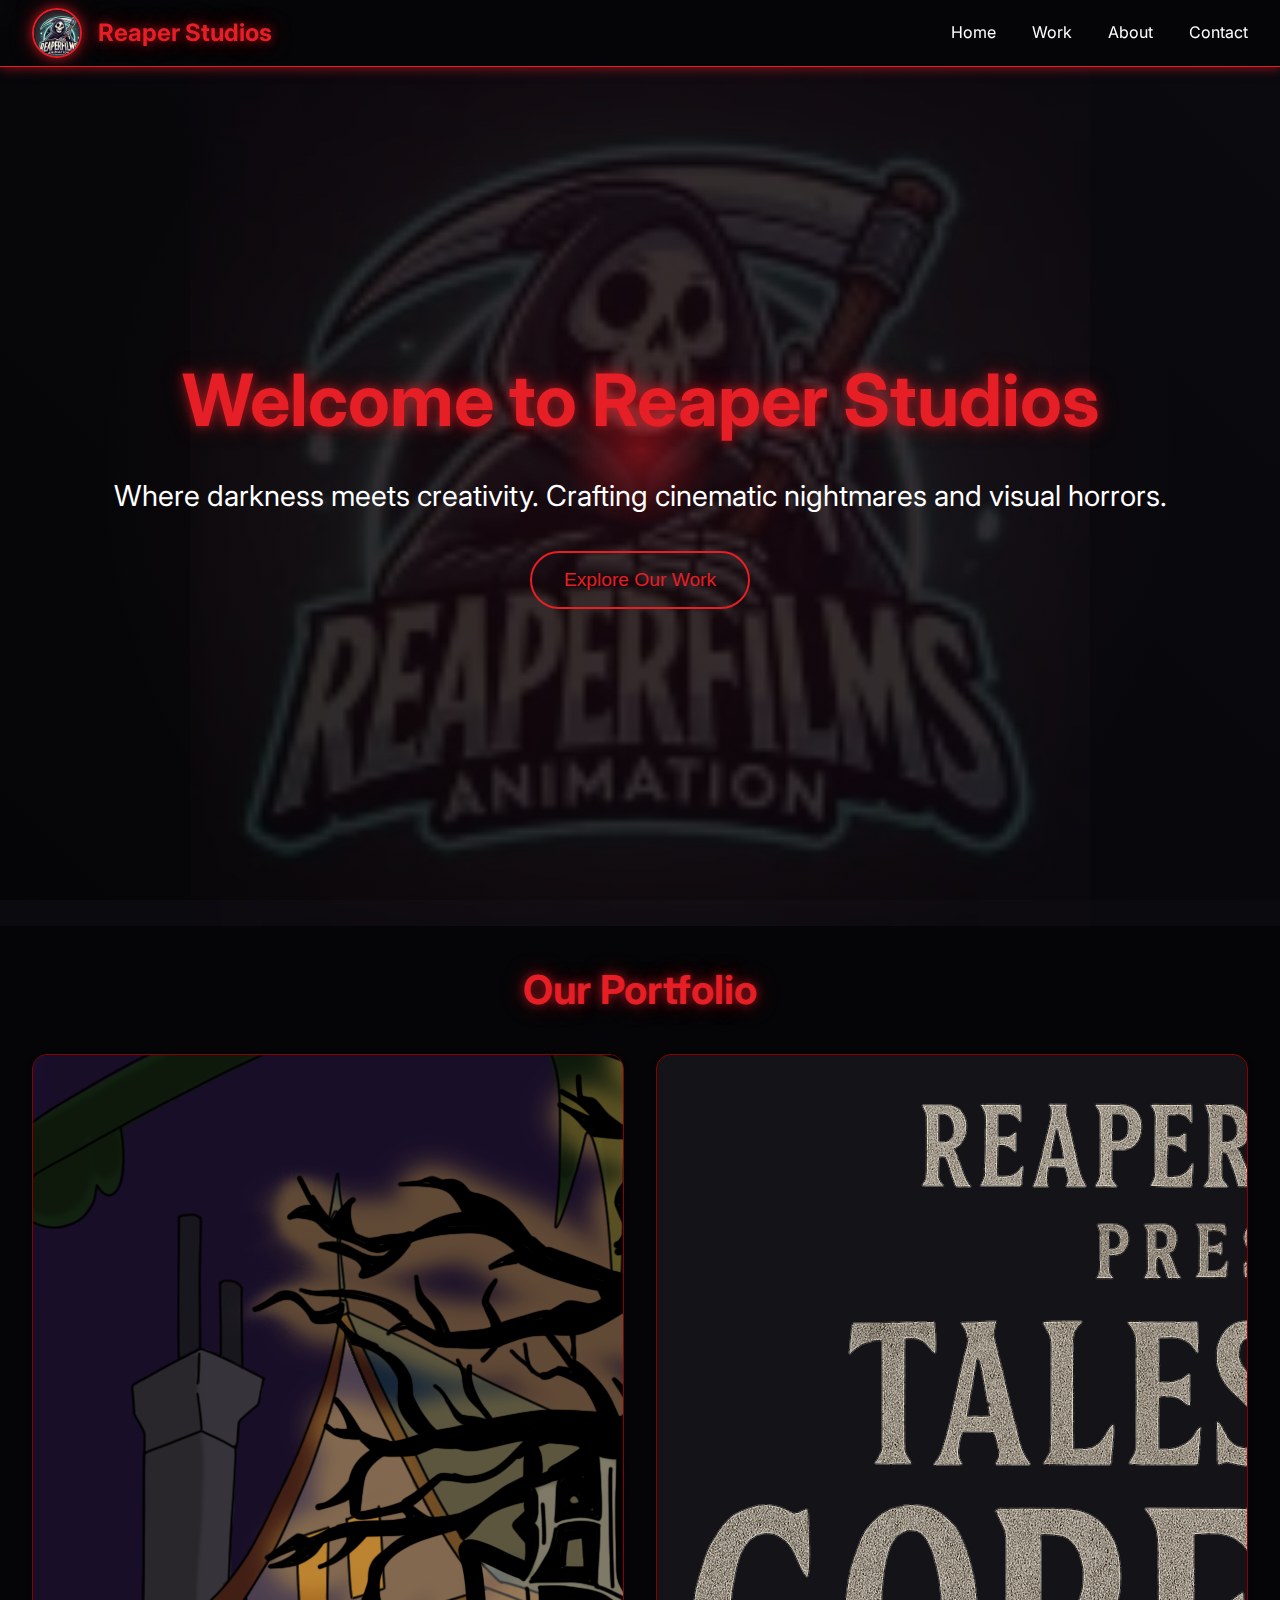
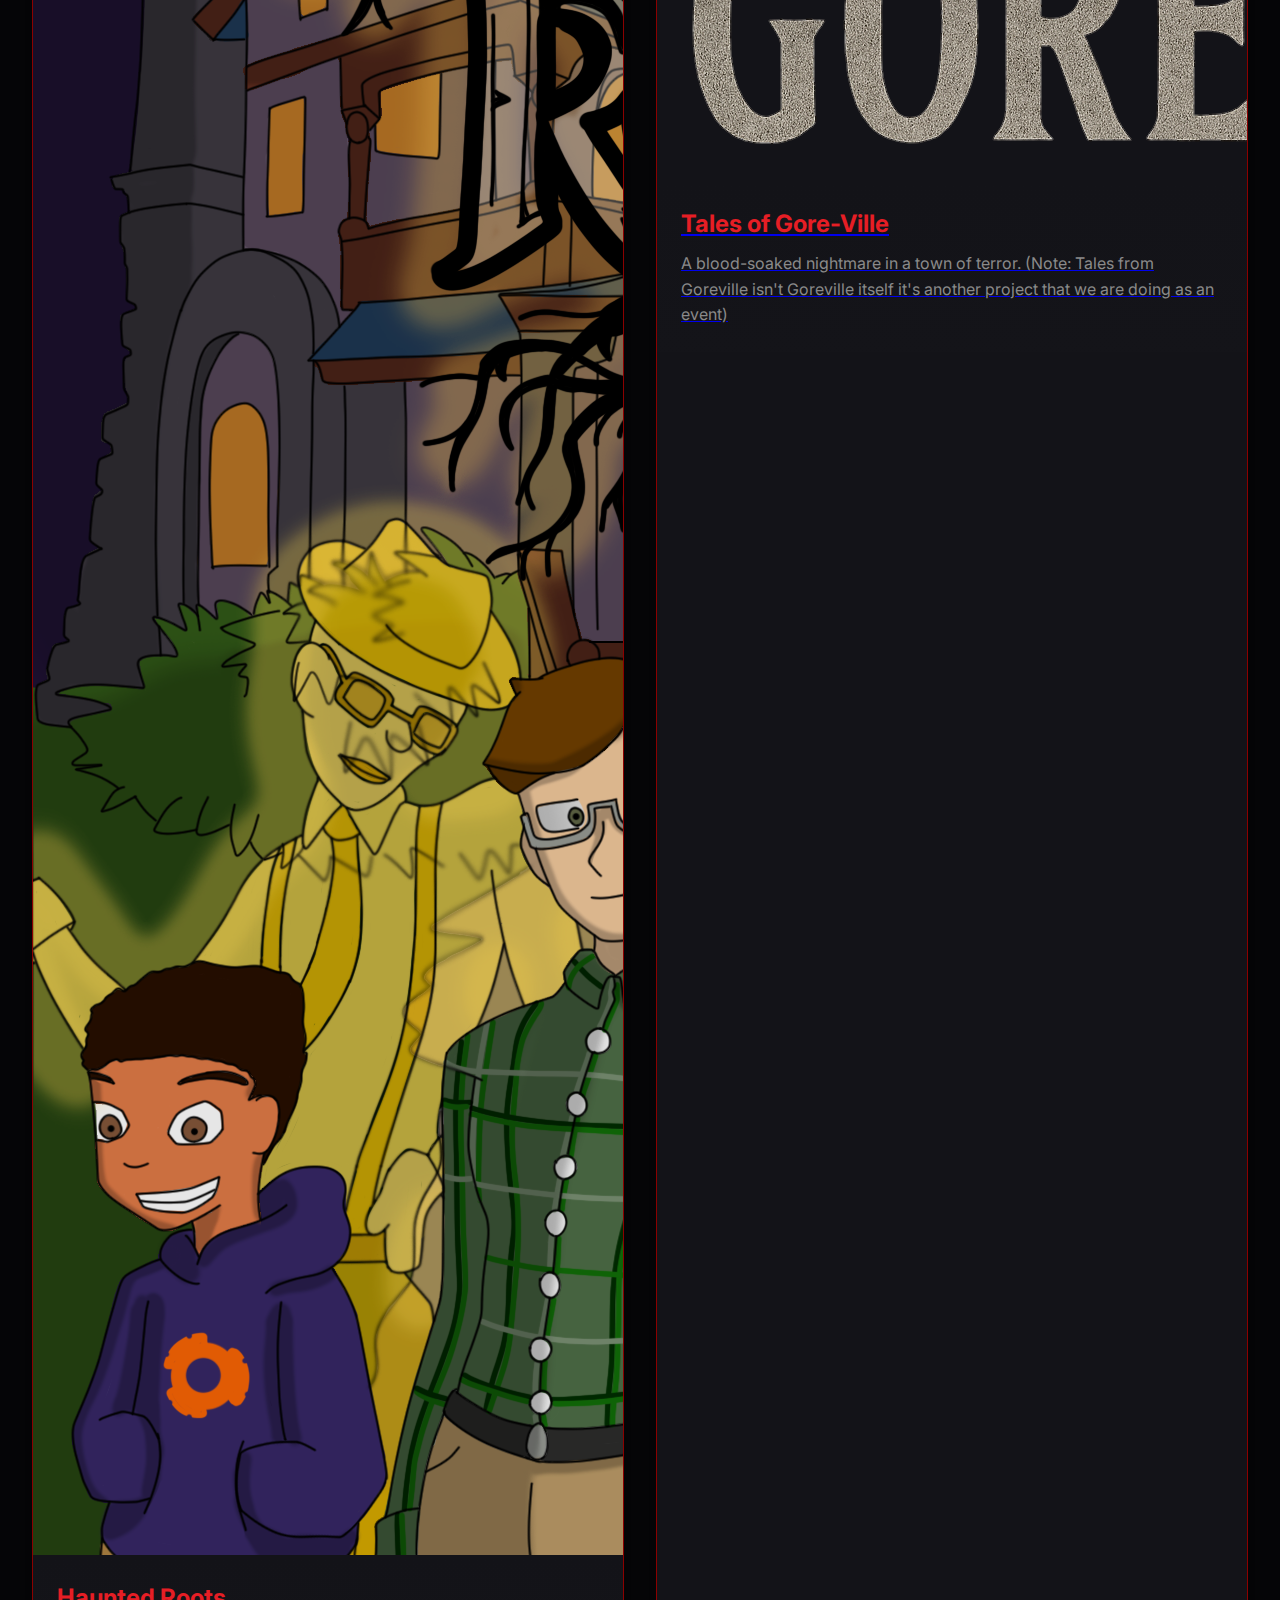
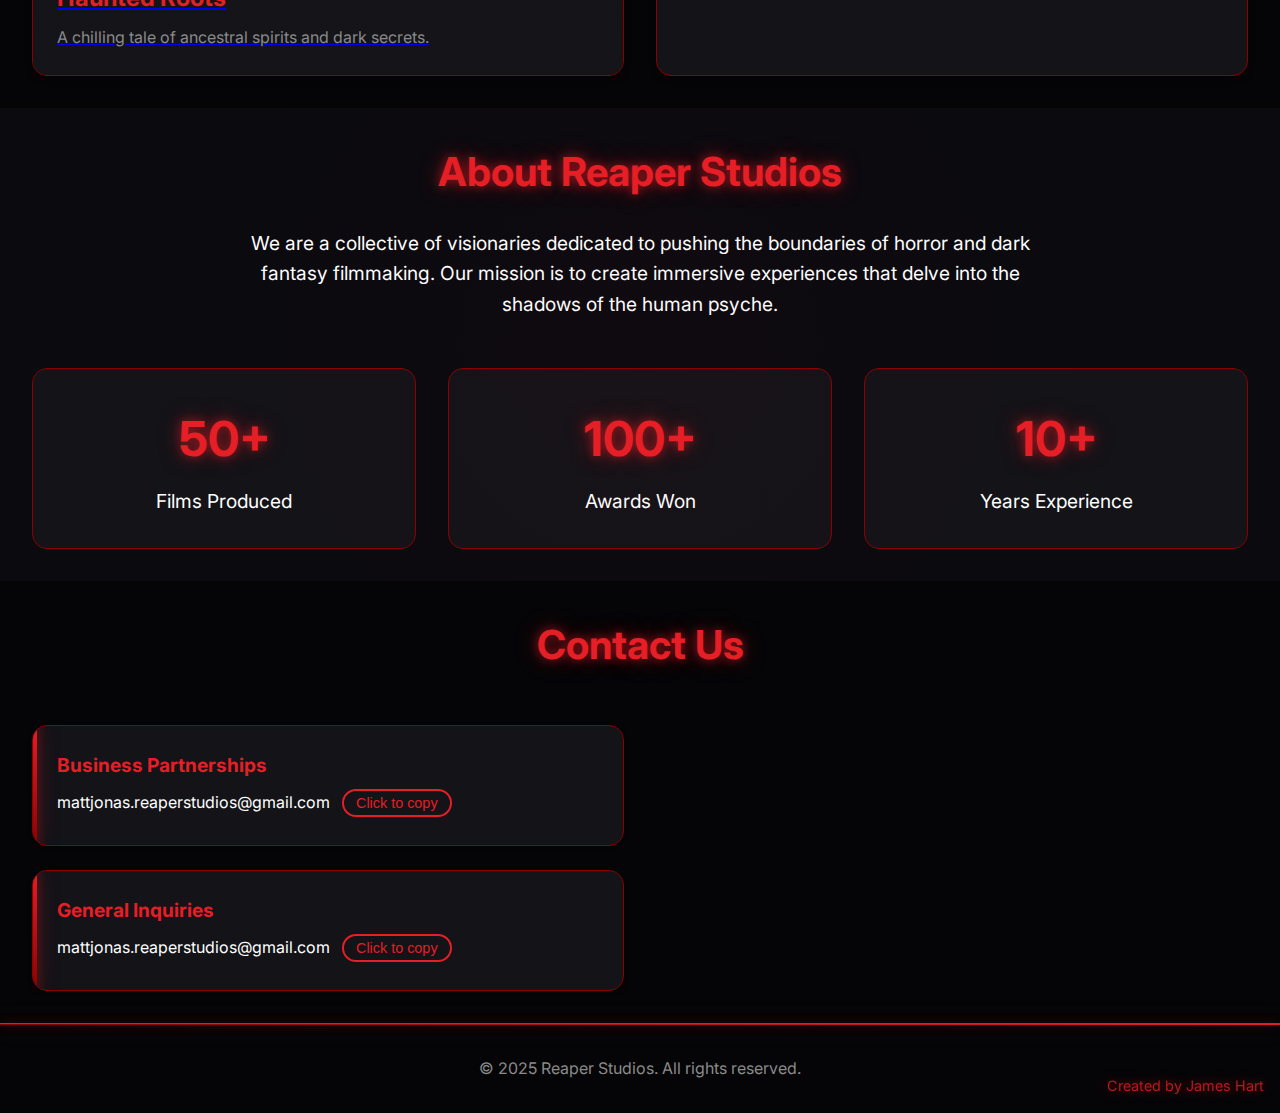
<file: index.html>
5<!DOCTYPE html>
<html lang="en">
<head>
    <meta charset="UTF-8">
    <meta name="viewport" content="width=device-width, initial-scale=1.0">
    <title>Reaper Studios</title>
    <link rel="stylesheet" href="style.css">
    <link href="https://fonts.googleapis.com/css2?family=Inter:wght@400;600;700&display=swap" rel="stylesheet">
</head>
<body>
    <!-- Navbar -->
    <nav class="navbar">
        <div class="logo-container">
            <div class="logo-icon">
                <img src="images/430c89831e92b2c732c276c7d799eda7.webp" alt="Reaper Studios Logo" style="width: 50px; height: 50px; object-fit: contain;">
            </div>
            <div class="logo">Reaper Studios</div>
        </div>
        <div class="nav-links">
            <a href="#hero">Home</a>
            <a href="#work">Work</a>
            <a href="#about">About</a>
            <a href="#contact">Contact</a>
        </div>
    </nav>

    <!-- Hero Section -->
    <section id="hero" class="hero">
        <img src="images/430c89831e92b2c732c276c7d799eda7.webp" alt="Reaper Studios Hero Image" style="width: 100%; height: 100vh; object-fit: contain; position: absolute; top: 0; left: 0; z-index: -1; opacity: 0.15;">
        <h1>Welcome to Reaper Studios</h1>
        <p>Where darkness meets creativity. Crafting cinematic nightmares and visual horrors.</p>
        <button class="cta-button" onclick="document.getElementById('work').scrollIntoView({behavior: 'smooth'});">Explore Our Work</button>
    </section>

    <!-- Work Section -->
    <section id="work" class="work">
        <h2>Our Portfolio</h2>
        <div id="portfolio-grid" class="portfolio-grid">
            <!-- Portfolio items will be dynamically loaded here -->
        </div>
    </section>

    <!-- Gallery Section -->
    <section id="gallery" class="gallery" style="display:none;">
        <nav id="gallery-navbar" class="gallery-navbar">
            <!-- Project icons for navigation will be dynamically loaded here -->
        </nav>
        <div id="gallery-content" class="gallery-content">
            <!-- Gallery images will be dynamically loaded here -->
        </div>
        <button id="back-to-portfolio" class="back-button">Back to Portfolio</button>
    </section>

    <!-- About Section -->
    <section id="about" class="about">
        <h2>About Reaper Studios</h2>
        <p>We are a collective of visionaries dedicated to pushing the boundaries of horror and dark fantasy filmmaking. Our mission is to create immersive experiences that delve into the shadows of the human psyche.</p>
        <div class="stats">
            <div class="stat">
                <h3>50+</h3>
                <p>Films Produced</p>
            </div>
            <div class="stat">
                <h3>100+</h3>
                <p>Awards Won</p>
            </div>
            <div class="stat">
                <h3>10+</h3>
                <p>Years Experience</p>
            </div>
        </div>
    </section>

    <!-- Contact Section -->
    <section id="contact" class="contact">
        <h2>Contact Us</h2>
        <div class="contact-lists">
            <div class="contact-grid">
                <div class="contact-card">
                    <h4>Business Partnerships</h4>
                    <p>mattjonas.reaperstudios@gmail.com <button class="copy-btn-small copy-btn" data-email="mattjonas.reaperstudios@gmail.com">Click to copy</button></p>
                </div>
                <div class="contact-card">
                    <h4>General Inquiries</h4>
                    <p>mattjonas.reaperstudios@gmail.com <button class="copy-btn-small copy-btn" data-email="mattjonas.reaperstudios@gmail.com">Click to copy</button></p>
                </div>
            </div>
            <div class="contact-grid">
            </div>
        </div>
    </section>

    <!-- Footer -->
    <footer>
        <p>&copy; 2025 Reaper Studios. All rights reserved.</p>
        <div class="creator-credit" id="creator-credit" title="Click to copy email">Created by James Hart</div>
    </footer>

    <script>
        // Copy to clipboard with fallback for file:// protocol
        function fallbackCopyTextToClipboard(text) {
            var textArea = document.createElement("textarea");
            textArea.value = text;
            // Avoid scrolling to bottom
            textArea.style.position = "fixed";
            textArea.style.top = 0;
            textArea.style.left = 0;
            textArea.style.width = "2em";
            textArea.style.height = "2em";
            textArea.style.padding = 0;
            textArea.style.border = "none";
            textArea.style.outline = "none";
            textArea.style.boxShadow = "none";
            textArea.style.background = "transparent";
            document.body.appendChild(textArea);
            textArea.focus();
            textArea.select();
            try {
                var successful = document.execCommand('copy');
                document.body.removeChild(textArea);
                return successful;
            } catch (err) {
                document.body.removeChild(textArea);
                return false;
            }
        }

        function copyTextToClipboard(text) {
            if (!navigator.clipboard) {
                return fallbackCopyTextToClipboard(text).then(success => {
                    if (!success) {
                        prompt('Copy the email address:', text);
                    }
                    return success;
                });
            }
            return navigator.clipboard.writeText(text).catch(() => {
                return fallbackCopyTextToClipboard(text).then(success => {
                    if (!success) {
                        prompt('Copy the email address:', text);
                    }
                    return success;
                });
            });
        }

        document.querySelectorAll('.copy-btn').forEach(button => {
            button.addEventListener('click', () => {
                const email = button.getAttribute('data-email');
                console.log('Copying email:', email);
                copyTextToClipboard(email).then(() => {
                    console.log('Copy succeeded');
                    const tooltip = document.createElement('div');
                    tooltip.className = 'copy-tooltip';
                    tooltip.textContent = 'Email copied!';
                    document.body.appendChild(tooltip);
                    setTimeout(() => {
                        tooltip.classList.add('fade-out');
                        setTimeout(() => tooltip.remove(), 300);
                    }, 2000);
                }).catch(err => {
                    console.error('Copy failed', err);
                    alert('Failed to copy email. Please copy manually: ' + email);
                });
            });
        });

        // Add click event to creator-credit to copy email
        document.getElementById('creator-credit').addEventListener('click', () => {
            const email = 'Jamesbhart99@protonmail.com';
            copyTextToClipboard(email).then(() => {
                const tooltip = document.createElement('div');
                tooltip.className = 'copy-tooltip';
                tooltip.textContent = 'Email copied!';
                document.body.appendChild(tooltip);
                setTimeout(() => {
                    tooltip.classList.add('fade-out');
                    setTimeout(() => tooltip.remove(), 300);
                }, 2000);
            }).catch(() => {
                alert('Failed to copy email. Please copy manually: ' + email);
            });
        });
    </script>

    <script>
        // Load projects and render portfolio
        async function loadProjects() {
            const res = await fetch('projects.json');
            const projects = await res.json();
            const portfolioGrid = document.getElementById('portfolio-grid');
            const galleryNavbar = document.getElementById('gallery-navbar');

            portfolioGrid.innerHTML = '';
            galleryNavbar.innerHTML = '';

            projects.forEach(project => {
                // Create portfolio item
                const item = document.createElement('div');
                item.className = 'portfolio-item';
                item.dataset.projectId = project.id;
                item.innerHTML = `
                    <a href="project.html?id=${project.id}" class="portfolio-link">
                        <img src="${project.displayImage}" alt="${project.title}" style="width: auto; height: auto;">
                        <div class="portfolio-item-content">
                            <h3>${project.title}</h3>
                            <p>${project.description}</p>
                        </div>
                    </a>
                `;
                portfolioGrid.appendChild(item);
            });
        }

        // Open gallery for a project
        async function openGallery(projectId) {
            const gallerySection = document.getElementById('gallery');
            const portfolioSection = document.getElementById('work');
            const galleryContent = document.getElementById('gallery-content');

            portfolioSection.style.display = 'none';
            gallerySection.style.display = 'block';
            galleryContent.innerHTML = '';

            try {
                const res = await fetch(`${projectId}.json`);
                const data = await res.json();
                data.images.forEach(src => {
                    const img = document.createElement('img');
                    img.src = src;
                    img.alt = projectId;
                    img.className = 'gallery-image';
                    galleryContent.appendChild(img);
                });
            } catch (error) {
                galleryContent.innerHTML = '<p>Failed to load gallery images.</p>';
            }
        }

        // Back to portfolio button
        document.getElementById('back-to-portfolio').addEventListener('click', () => {
            document.getElementById('gallery').style.display = 'none';
            document.getElementById('work').style.display = 'block';
        });

        // Initialize
        loadProjects();
    </script>
</body>
</html>
</file>
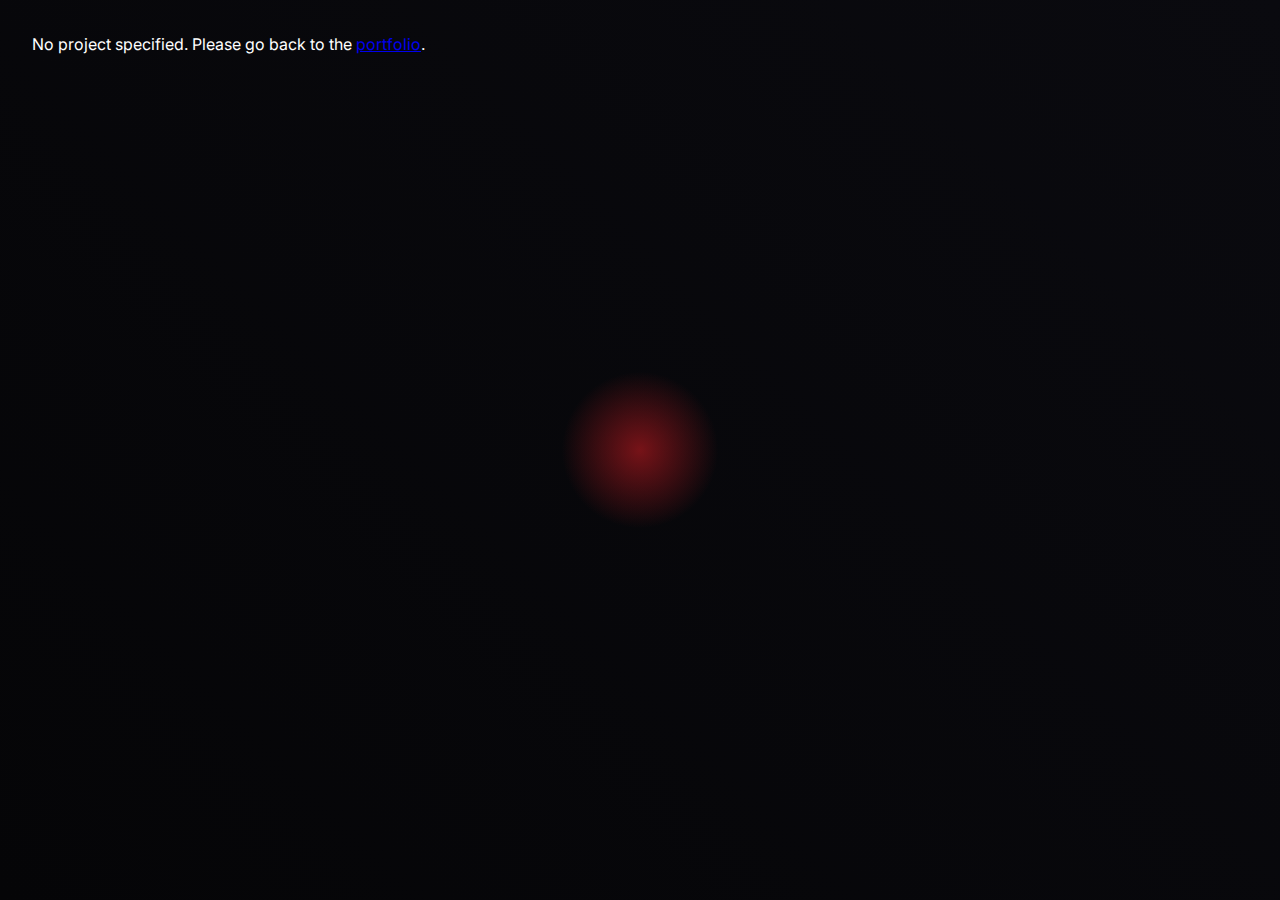
<file: project.html>
<!DOCTYPE html>
<html lang="en">
<head>
    <meta charset="UTF-8" />
    <meta name="viewport" content="width=device-width, initial-scale=1" />
    <title>Reaper Studios - Project Gallery</title>
    <link rel="stylesheet" href="style.css" />
    <link href="https://fonts.googleapis.com/css2?family=Inter:wght@400;600;700&display=swap" rel="stylesheet" />
    <style>
        .gallery-navbar {
            display: flex;
            gap: 1rem;
            padding: 1rem;
            background: rgba(5, 5, 7, 0.95);
            border-bottom: 1px solid var(--primary-color);
            overflow-x: auto;
        }
        .gallery-nav-icon {
            width: 50px;
            height: 50px;
            border-radius: 8px;
            cursor: pointer;
            border: 2px solid transparent;
            transition: border-color 0.3s ease;
        }
        .gallery-nav-icon:hover,
        .gallery-nav-icon.active {
            border-color: var(--primary-color);
            box-shadow: var(--neon-shadow);
        }
        .gallery-content {
            padding: 2rem;
            display: flex;
            flex-wrap: wrap;
            gap: 1rem;
            justify-content: center;
            margin-top: 70px; /* To avoid being cut off by fixed navbar */
        }
        .gallery-image {
            max-width: 300px;
            border-radius: 8px;
            box-shadow: var(--neon-shadow);
            cursor: pointer;
            transition: transform 0.3s ease;
        }
        .gallery-image:hover {
            transform: scale(1.05);
        }
        .back-button {
            margin: 1rem 2rem;
            padding: 0.5rem 1rem;
            background: transparent;
            border: 1px solid var(--primary-color);
            color: var(--primary-color);
            cursor: pointer;
            border-radius: 4px;
            font-weight: 600;
            transition: background-color 0.3s ease;
        }
        .back-button:hover {
            background-color: var(--primary-color);
            color: var(--text-color);
        }
    </style>

    <style>
        /* Modal floating window */
        .modal-window {
            position: fixed;
            top: 50%;
            left: 50%;
            transform: translate(-50%, -50%);
            background: var(--darker-bg);
            border-radius: 15px;
            box-shadow: 0 0 30px var(--primary-glow);
            z-index: 3000;
            max-width: 90vw;
            max-height: 90vh;
            display: flex;
            flex-direction: column;
            align-items: center;
            padding: 1rem;
        }

        .modal-window img {
            max-width: 100%;
            max-height: 80vh;
            border-radius: 10px;
            margin-bottom: 1rem;
        }

        .modal-controls {
            display: flex;
            justify-content: space-between;
            width: 100%;
        }

        .modal-button {
            background: var(--primary-color);
            border: none;
            color: var(--text-color);
            padding: 0.5rem 1rem;
            border-radius: 10px;
            cursor: pointer;
            font-weight: bold;
            transition: background-color 0.3s ease;
        }

        .modal-button:hover {
            background: var(--accent-color);
        }
    </style>


</head>
<body>
    <!-- Navbar -->
    <nav class="navbar">
        <div class="logo-container">
            <div class="logo-icon">
                <img src="images/430c89831e92b2c732c276c7d799eda7.webp" alt="Reaper Studios Logo" style="width: 50px; height: 50px; object-fit: contain;">
            </div>
            <div class="logo">Reaper Studios</div>
        </div>
        <div id="gallery-navbar" class="gallery-navbar">
            <!-- Project icons for navigation will be dynamically loaded here -->
        </div>
    </nav>

    <!-- Gallery Content -->
    <main>
        <section id="gallery-content" class="gallery-content">
            <!-- Gallery images will be dynamically loaded here -->
        </section>
        <button id="back-to-portfolio" class="back-button">Back to Portfolio</button>
    </main>

    <script>
        // Utility to get URL query parameters
        function getQueryParam(param) {
            const urlParams = new URLSearchParams(window.location.search);
            return urlParams.get(param);
        }

        // Load projects and render gallery navbar
        async function loadProjects() {
            const res = await fetch('projects.json');
            const projects = await res.json();
            const galleryNavbar = document.getElementById('gallery-navbar');
            galleryNavbar.innerHTML = '';

            projects.forEach(project => {
                const navIcon = document.createElement('img');
                navIcon.src = project.displayImage;
                navIcon.alt = project.title;
                navIcon.className = 'gallery-nav-icon';
                navIcon.title = project.title;
                navIcon.dataset.projectId = project.id;
                navIcon.addEventListener('click', () => {
                    if (project.id !== currentProjectId) {
                        window.location.href = `project.html?id=${project.id}`;
                    }
                });
                galleryNavbar.appendChild(navIcon);
            });
        }

        // Load gallery images for current project
        async function loadGallery(projectId) {
            const galleryContent = document.getElementById('gallery-content');
            galleryContent.innerHTML = '';

            try {
                const res = await fetch(`${projectId}.json`);
                const data = await res.json();
                window.currentImages = data.images;

                data.images.forEach((src, index) => {
                    const img = document.createElement('img');
                    img.src = src;
                    img.alt = projectId;
                    img.className = 'gallery-image';
                    img.addEventListener('click', () => {
                        openImageModal(index);
                    });
                    galleryContent.appendChild(img);
                });

                if (data.images.length === 0) {
                    galleryContent.innerHTML = '<p>No gallery images available for this project.</p>';
                }
            } catch (error) {
                galleryContent.innerHTML = '<p>Failed to load gallery images.</p>';
            }
        }

        // Highlight active project icon in navbar
        function highlightActiveProject(projectId) {
            const icons = document.querySelectorAll('.gallery-nav-icon');
            icons.forEach(icon => {
                if (icon.dataset.projectId === projectId) {
                    icon.classList.add('active');
                } else {
                    icon.classList.remove('active');
                }
            });
        }

        // Back to portfolio button
        document.getElementById('back-to-portfolio').addEventListener('click', () => {
            window.location.href = 'index.html';
        });

        // Main
        const currentProjectId = getQueryParam('id');
        if (!currentProjectId) {
            document.body.innerHTML = '<p style="color: white; padding: 2rem;">No project specified. Please go back to the <a href="index.html">portfolio</a>.</p>';
        } else {
            loadProjects();
            highlightActiveProject(currentProjectId);
            loadGallery(currentProjectId);
        }
    </script>

    <script>
        // Modal for enlarged image with navigation
        function openImageModal(index) {
            // Create modal element
            const modal = document.createElement('div');
            modal.className = 'modal-window';

            // Create image element
            const img = document.createElement('img');
            img.src = window.currentImages[index];
            modal.appendChild(img);

            // Create controls
            const controls = document.createElement('div');
            controls.className = 'modal-controls';

            // Previous button
            const prevBtn = document.createElement('button');
            prevBtn.className = 'modal-button';
            prevBtn.textContent = 'Previous';
            prevBtn.addEventListener('click', () => {
                if (index > 0) {
                    modal.remove();
                    openImageModal(index - 1);
                }
            });
            if (index === 0) prevBtn.disabled = true;

            // Close button
            const closeBtn = document.createElement('button');
            closeBtn.className = 'modal-button';
            closeBtn.textContent = 'Close';
            closeBtn.addEventListener('click', () => {
                modal.remove();
            });

            // Next button
            const nextBtn = document.createElement('button');
            nextBtn.className = 'modal-button';
            nextBtn.textContent = 'Next';
            nextBtn.addEventListener('click', () => {
                if (index < window.currentImages.length - 1) {
                    modal.remove();
                    openImageModal(index + 1);
                }
            });
            if (index === window.currentImages.length - 1) nextBtn.disabled = true;

            controls.appendChild(prevBtn);
            controls.appendChild(closeBtn);
            controls.appendChild(nextBtn);
            modal.appendChild(controls);

            // Append modal to body
            document.body.appendChild(modal);
        }
    </script>
</body>
</html>
</file>
<file: style.css>
:root {
    --primary-color: #e61e25;
    --primary-glow: rgba(230, 30, 37, 0.5);
    --secondary-color: #4a0f11;
    --accent-color: #8b0000;
    --background-dark: #0a0a0f;
    --darker-bg: #050507;
    --text-color: #ffffff;
    --text-muted: #8a8a8a;
    --card-bg: rgba(20, 20, 25, 0.95);
    --spacing: 2rem;
    --neon-shadow: 0 0 10px var(--primary-glow),
                   0 0 20px var(--primary-glow);
    --demonic-gradient: linear-gradient(45deg, var(--accent-color), var(--primary-color));
}

* {
    margin: 0;
    padding: 0;
    box-sizing: border-box;
}

html {
    scroll-behavior: smooth;
}

body {
    font-family: 'Inter', sans-serif;
    line-height: 1.6;
    color: var(--text-color);
    background-color: var(--background-dark);
    background-image: 
        radial-gradient(circle at 50% 50%, var(--primary-glow) 0%, transparent 10%),
        linear-gradient(45deg, var(--darker-bg) 0%, var(--background-dark) 100%);
    background-attachment: fixed;
}

/* Navbar */
.navbar {
    position: fixed;
    top: 0;
    width: 100%;
    padding: 0.5rem var(--spacing);
    display: flex;
    justify-content: space-between;
    align-items: center;
    background: rgba(5, 5, 7, 0.95);
    backdrop-filter: blur(10px);
    z-index: 1000;
    border-bottom: 1px solid var(--primary-color);
    box-shadow: 0 2px 10px var(--primary-glow);
}

.logo-container {
    display: flex;
    align-items: center;
    gap: 1rem;
}

.logo-icon {
    width: 50px;
    height: 50px;
    border-radius: 50%;
    border: 2px solid var(--primary-color);
    box-shadow: var(--neon-shadow);
    overflow: hidden;
}

.logo-icon img {
    width: 100%;
    height: 100%;
    object-fit: cover;
}

.logo {
    font-size: 1.5rem;
    font-weight: bold;
    color: var(--primary-color);
    text-shadow: var(--neon-shadow);
    animation: glowPulse 2s infinite;
}

.nav-links a {
    margin-left: 2rem;
    text-decoration: none;
    color: var(--text-color);
    transition: all 0.3s ease;
    position: relative;
}

.nav-links a::after {
    content: '';
    position: absolute;
    width: 0;
    height: 2px;
    bottom: -5px;
    left: 0;
    background: var(--demonic-gradient);
    box-shadow: var(--neon-shadow);
    transition: width 0.3s ease;
}

.nav-links a:hover::after {
    width: 100%;
}

.nav-links a:hover {
    color: var(--primary-color);
    text-shadow: var(--neon-shadow);
}

/* Hero Section */
.hero {
    height: 100vh;
    display: flex;
    flex-direction: column;
    justify-content: center;
    align-items: center;
    text-align: center;
    padding: var(--spacing);
    position: relative;
    overflow: hidden;
}

.hero::before {
    content: '';
    position: absolute;
    top: 0;
    left: 0;
    right: 0;
    bottom: 0;
    background: radial-gradient(circle at center, var(--primary-glow) 0%, transparent 70%);
    opacity: 0.15;
    z-index: 0;
}

.hero h1 {
    font-size: 4.5rem;
    margin-bottom: 1rem;
    color: var(--primary-color);
    text-shadow: var(--neon-shadow);
    animation: fadeIn 1s ease-out;
    position: relative;
    z-index: 1;
}

.hero p {
    font-size: 1.8rem;
    margin-bottom: 2rem;
    color: var(--text-color);
    animation: fadeIn 1s ease-out 0.5s backwards;
    position: relative;
    z-index: 1;
}

.cta-button {
    padding: 1rem 2rem;
    font-size: 1.2rem;
    background: transparent;
    border: 2px solid var(--primary-color);
    color: var(--primary-color);
    border-radius: 30px;
    cursor: pointer;
    transition: all 0.3s ease;
    position: relative;
    overflow: hidden;
    z-index: 1;
}

.cta-button::before {
    content: '';
    position: absolute;
    top: 0;
    left: 0;
    width: 0;
    height: 100%;
    background: var(--demonic-gradient);
    transition: width 0.3s ease;
    z-index: -1;
}

.cta-button:hover::before {
    width: 100%;
}

.cta-button:hover {
    color: var(--text-color);
    box-shadow: var(--neon-shadow);
    border-color: transparent;
}

/* Work Section */
.work {
    padding: var(--spacing);
    background-color: var(--darker-bg);
    min-height: 100vh;
}

.work h2 {
    color: var(--primary-color);
    text-shadow: var(--neon-shadow);
    font-size: 2.5rem;
    margin-bottom: 2rem;
    text-align: center;
}

.portfolio-grid {
    display: grid;
    grid-template-columns: repeat(auto-fit, minmax(300px, 1fr));
    gap: 2rem;
    margin-top: 2rem;
}

.portfolio-item {
    background: var(--card-bg);
    border-radius: 15px;
    overflow: hidden;
    box-shadow: 0 4px 6px rgba(0, 0, 0, 0.3);
    transition: all 0.3s ease;
    border: 1px solid var(--accent-color);
    position: relative;
    cursor: pointer;
}

.portfolio-item::before {
    content: '';
    position: absolute;
    top: 0;
    left: 0;
    right: 0;
    bottom: 0;
    border-radius: 15px;
    border: 1px solid var(--primary-color);
    transition: all 0.3s ease;
    opacity: 0;
}

.portfolio-item:hover::before {
    opacity: 1;
    transform: scale(1.05);
    box-shadow: var(--neon-shadow);
}

.portfolio-item:hover {
    transform: translateY(-5px);
}

.portfolio-item img {
    width: 100%;
    height: 300px;
    object-fit: cover;
    object-position: center calc(50% - 10%);
    transition: all 0.3s ease;
    filter: brightness(0.9);
}

.portfolio-item:hover img {
    transform: scale(1.05);
    filter: brightness(1);
}

.portfolio-item-content {
    padding: 1.5rem;
    background: linear-gradient(to top, var(--card-bg), transparent);
}

.portfolio-item {
    min-height: 400px;
    display: flex;
    flex-direction: column;
    cursor: pointer;
}

.portfolio-item h3 {
    color: var(--primary-color);
    font-size: 1.5rem;
    margin-bottom: 0.5rem;
}

.portfolio-item p {
    color: var(--text-muted);
    flex-grow: 1;
}

.error-message {
    color: var(--text-muted);
    text-align: center;
    grid-column: 1 / -1;
    padding: 2rem;
}

/* About Section */
.about {
    padding: var(--spacing);
    text-align: center;
    background-color: var(--background-dark);
    position: relative;
}

.about::before {
    content: '';
    position: absolute;
    top: 0;
    left: 0;
    right: 0;
    bottom: 0;
    background: radial-gradient(circle at center, var(--primary-glow) 0%, transparent 70%);
    opacity: 0.05;
}

.about h2 {
    color: var(--primary-color);
    text-shadow: var(--neon-shadow);
    font-size: 2.5rem;
    margin-bottom: 1.5rem;
}

.about p {
    max-width: 800px;
    margin: 0 auto;
    font-size: 1.2rem;
}

.stats {
    display: grid;
    grid-template-columns: repeat(auto-fit, minmax(200px, 1fr));
    gap: 2rem;
    margin-top: 3rem;
}

.stat {
    padding: 2rem;
    background: var(--card-bg);
    border-radius: 15px;
    border: 1px solid var(--accent-color);
    transition: all 0.3s ease;
}

.stat:hover {
    box-shadow: var(--neon-shadow);
    transform: translateY(-5px);
    border-color: var(--primary-color);
}

.stat h3 {
    font-size: 3rem;
    color: var(--primary-color);
    text-shadow: var(--neon-shadow);
    margin-bottom: 0.5rem;
}

/* Contact Section */
.contact {
    padding: var(--spacing);
    background-color: var(--darker-bg);
    text-align: center;
}

.contact h2 {
    color: var(--primary-color);
    text-shadow: var(--neon-shadow);
    font-size: 2.5rem;
    margin-bottom: 2rem;
}

.contact-lists {
    display: grid;
    grid-template-columns: repeat(auto-fit, minmax(300px, 1fr));
    gap: 2rem;
    margin-top: 2rem;
}

.contact h3 {
    color: var(--primary-color);
    text-shadow: var(--neon-shadow);
    margin-bottom: 1.5rem;
}

.contact-grid {
    display: grid;
    gap: 1.5rem;
    margin-top: 1rem;
}

.contact-card {
    background: var(--card-bg);
    padding: 1.5rem;
    border-radius: 15px;
    box-shadow: 0 2px 4px rgba(0, 0, 0, 0.3);
    text-align: left;
    border: 1px solid var(--accent-color);
    transition: all 0.3s ease;
    position: relative;
    overflow: hidden;
}

.contact-card::before {
    content: '';
    position: absolute;
    top: 0;
    left: 0;
    width: 4px;
    height: 100%;
    background: var(--demonic-gradient);
    box-shadow: var(--neon-shadow);
    transition: all 0.3s ease;
}

.contact-card:hover::before {
    width: 100%;
    opacity: 0.1;
}

.contact-card:hover {
    box-shadow: 0 0 15px var(--primary-glow);
    transform: translateX(5px);
    border-color: var(--primary-color);
}

.contact-card h4 {
    color: var(--primary-color);
    margin-bottom: 0.5rem;
    font-size: 1.2rem;
}

.contact-card p {
    color: var(--text-color);
    margin-bottom: 0.25rem;
}

.contact-card .email {
    color: var(--text-muted);
    font-size: 0.9rem;
    transition: all 0.3s ease;
    cursor: pointer;
    display: inline-block;
}

.contact-card .email:hover {
    color: var(--primary-color);
}

.contact-card .email:focus {
    outline: none;
    color: var(--primary-color);
    text-shadow: var(--neon-shadow);
}

/* Copy tooltip */
.copy-tooltip {
    position: fixed;
    bottom: 20px;
    left: 50%;
    transform: translateX(-50%);
    background: var(--demonic-gradient);
    color: var(--text-color);
    padding: 0.5rem 1rem;
    border-radius: 20px;
    font-size: 0.9rem;
    z-index: 1000;
    animation: fadeIn 0.3s ease-out;
}

.copy-tooltip.fade-out {
    animation: fadeOut 0.3s ease-out forwards;
}

/* Footer */
footer {
    text-align: center;
    padding: 2rem;
    background-color: var(--darker-bg);
    color: var(--text-muted);
    border-top: 1px solid var(--primary-color);
    position: relative;
}

footer::before {
    content: '';
    position: absolute;
    top: 0;
    left: 0;
    right: 0;
    height: 1px;
    background: var(--demonic-gradient);
    box-shadow: var(--neon-shadow);
}

.creator-credit {
    position: absolute;
    bottom: 1rem;
    right: 1rem;
    color: var(--primary-color);
    font-size: 0.9rem;
    text-shadow: var(--neon-shadow);
    opacity: 0.8;
    transition: all 0.3s ease;
}

.creator-credit:hover {
    opacity: 1;
    transform: translateY(-2px);
}

/* Animations */
@keyframes fadeIn {
    from {
        opacity: 0;
        transform: translateY(20px);
    }
    to {
        opacity: 1;
        transform: translateY(0);
    }
}

@keyframes fadeOut {
    from {
        opacity: 1;
        transform: translateY(0);
    }
    to {
        opacity: 0;
        transform: translateY(20px);
    }
}

@keyframes glowPulse {
    0% {
        text-shadow: 0 0 5px var(--primary-glow);
    }
    50% {
        text-shadow: 0 0 20px var(--primary-glow),
                     0 0 30px var(--primary-glow);
    }
    100% {
        text-shadow: 0 0 5px var(--primary-glow);
    }
}

/* Project gallery images */
.gallery-content {
    display: flex;
    flex-wrap: wrap;
    gap: 1rem;
    justify-content: center;
}

.gallery-image {
    width: 150px;
    height: 100px;
    object-fit: cover;
    border-radius: 10px;
    cursor: pointer;
    transition: transform 0.3s ease;
    box-shadow: 0 0 10px var(--primary-glow);
}

.gallery-image:hover {
    transform: scale(1.1);
}

/* Modal for enlarged image */
.image-modal {
    position: fixed;
    top: 0;
    left: 0;
    width: 100vw;
    height: 100vh;
    background: rgba(10, 10, 15, 0.95);
    display: flex;
    justify-content: center;
    align-items: center;
    z-index: 2000;
    cursor: zoom-out;
}

.image-modal img {
    max-width: 90%;
    max-height: 90%;
    border-radius: 15px;
    box-shadow: 0 0 30px var(--primary-glow);
}

/* Responsive Design */
@media (max-width: 768px) {
    .navbar {
        padding: 1rem;
    }

    .nav-links {
        display: none;
    }

    .hero h1 {
        font-size: 2.5rem;
    }

    .hero p {
        font-size: 1.2rem;
    }

    .logo-icon {
        width: 40px;
        height: 40px;
    }

    .creator-credit {
        position: static;
        margin-top: 1rem;
    }
}

/* Small copy button for emails */
.copy-btn-small {
    padding: 0.25rem 0.75rem;
    font-size: 0.9rem;
    border-radius: 20px;
    margin-left: 0.5rem;
    border: 2px solid var(--primary-color);
    background: transparent;
    color: var(--primary-color);
    cursor: pointer;
    transition: all 0.3s ease;
    position: relative;
    overflow: hidden;
}

.copy-btn-small::before {
    content: '';
    position: absolute;
    top: 0;
    left: 0;
    width: 0;
    height: 100%;
    background: var(--demonic-gradient);
    transition: width 0.3s ease;
    z-index: -1;
}

.copy-btn-small:hover::before {
    width: 100%;
}

.copy-btn-small:hover {
    color: var(--text-color);
    box-shadow: var(--neon-shadow);
    border-color: transparent;
}
</file>
